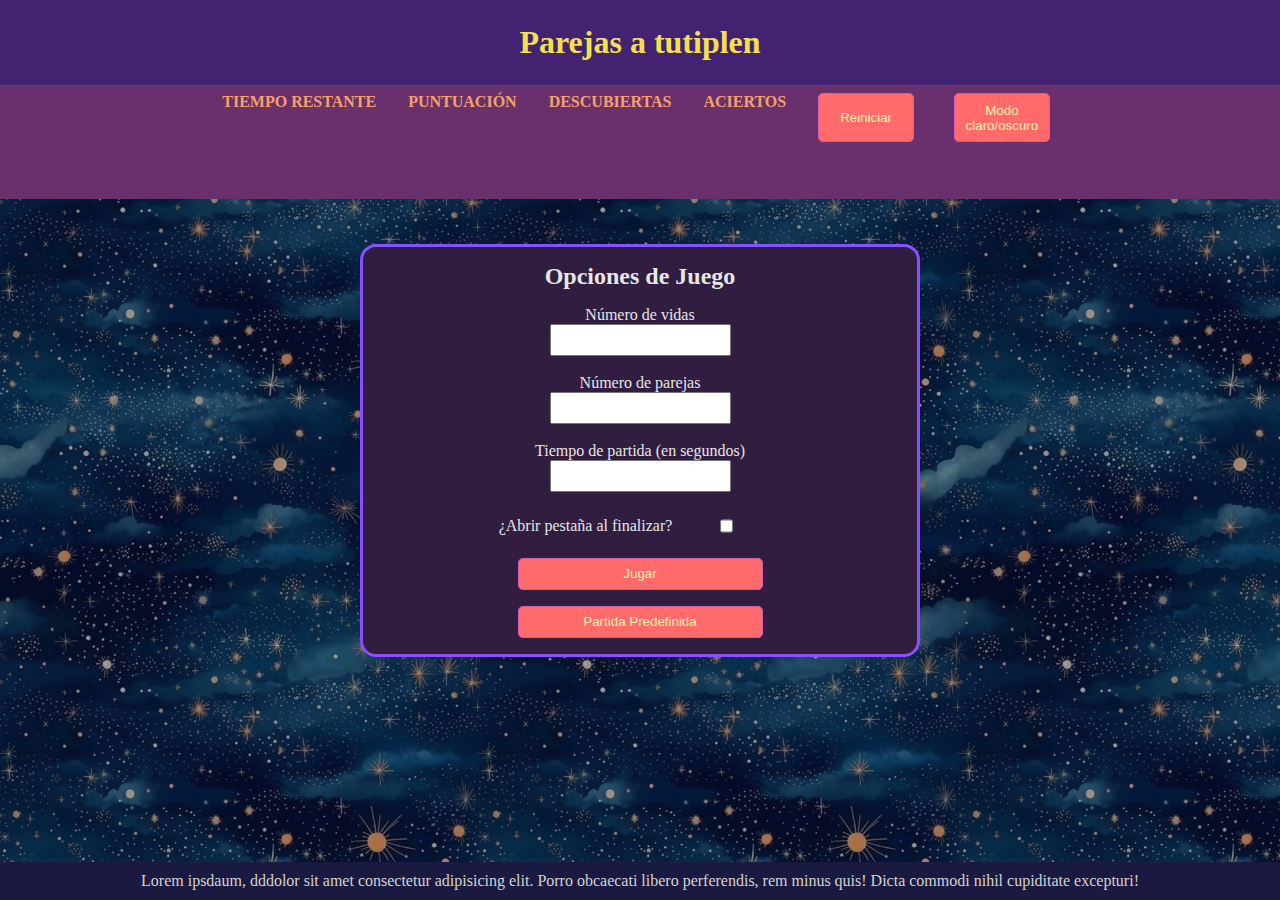
<file: index.html>
<!DOCTYPE html>
<html lang="es">
<head>
    <meta charset="UTF-8">
    <meta name="viewport" content="width=device-width, initial-scale=1.0">
    <title>Parejas a tutiplen</title>
    <link rel="stylesheet" href="styles.css">
    <link rel="stylesheet" href="stylesGame.css">
    <script src="script.js" defer></script>
    <script src="scriptTemas.js" defer></script>
</head>
<body>
    
    <header>
        <h1>Parejas a tutiplen</h1>
    </header>

    <nav>
        <ul>
            <li>
                <p>TIEMPO RESTANTE</p>
                <P id="tiempo" class="score"></P>
            </li>
            <li> 
                <p>PUNTUACIÓN</p>
                <P id="puntuacion" class="score"></P>
            </li>
            <li> 
                <p>DESCUBIERTAS</p>
                <P id="descubiertas" class="score"></P>
            </li>
            <li> 
                <p>ACIERTOS</p>
                <P id="aciertos" class="score"></P>
            </li>
            <li> <button id="botonReinicio"> Reiniciar </button></li>
            <li> <button id="botonTema"> Modo claro/oscuro </button></li>
        </ul>
    </nav>

    <main>
        <div class="panelEmergente" id="ventanaGanar">
            <div class="ventana">
                <h2>Has Ganado!</h2>
                <h3>Tiempo sobrante</h3>
                <p class="scoreTiempoFinal">10%</p>
                <h3>Aciertos</h3>
                <p class="scoreAciertosFinal">10%</p>
                <h3>Puntuación</h3>
                <p class="scorePuntuacionFinal">1034</p>
                <button class="botonJugar">Volver a Jugar</button>
            </div>
        </div>
        <div class="panelEmergente" id="ventanaPerder">
            <div class="ventana">
                <h2>Has Perdido!</h2>
                <h3>Tiempo sobrante</h3>
                <p class="scoreTiempoFinal">10%</p>
                <h3>Aciertos</h3>
                <p class="scoreAciertosFinal">10%</p>
                <h3>Puntuación</h3>
                <p class="scorePuntuacionFinal">1034</p>
                <button class="botonJugar">Volver a Jugar</button>
            </div>
        </div>
        <div class="panelEmergente" id="ventanaEmpezar">
            <div class="ventana">
                <h2>Opciones de Juego</h2>
                <p>Número de vidas</p>
                <p class="alerta" id="alertaVidas"> </p>
                <input type="number" name="" id="inputVidas"><br>

                <p>Número de parejas</p>
                <p class="alerta" id="alertaCartas"> </p>
                <input type="number" name="" id="inputCartas"><br>
                
                <p>Tiempo de partida (en segundos)</p>
                <p class="alerta" id="alertaTiempo"> </p>
                <input type="number" name="" id="inputTiempo"><br>
                
                <div>
                    <label for="abrirPestana">¿Abrir pestaña al finalizar?</label>
                    <input type="checkbox" id="abrirPestana">
                </div>
                
                
                <button class="" id="botonEmpezar">Jugar</button>
                <button class="" id="botonEmpezarPredefinida">Partida Predefinida</button>
            </div>
        </div>
        <div class="contenedor-vidas" id="contenedorVidas"></div>
        <div class="contenedor-cartas" id="contenedorCartas"></div>
    </main>

    <footer>
        <p>Lorem ipsdaum, dddolor sit amet consectetur adipisicing elit. Porro obcaecati libero perferendis, rem minus quis! Dicta commodi nihil cupiditate excepturi!</p>
    </footer>
    
    
    
</body>
</html>
</file>
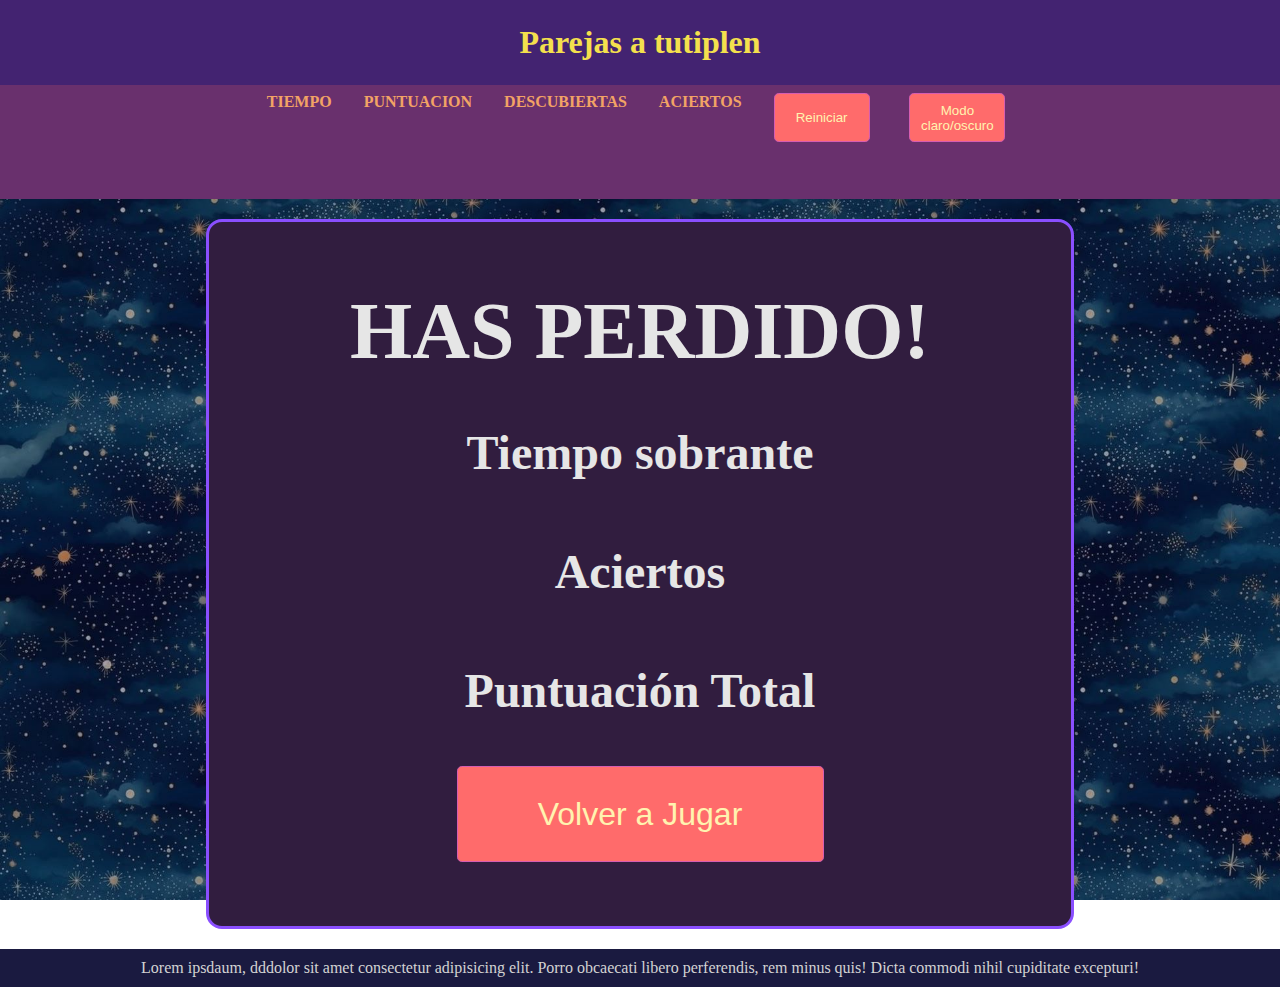
<file: derrota.html>
<!DOCTYPE html>
<html lang="es">
<head>
    <meta charset="UTF-8">
    <meta name="viewport" content="width=device-width, initial-scale=1.0">
    <title>Parejas a tutiplen</title>
    <link rel="stylesheet" href="styles.css">
    <link rel="stylesheet" href="stylesGame.css">
    <script src="scriptTemas.js" defer></script>
    <script src="scriptPuntuaciones.js" defer></script>
</head>
<body>
    
    <header>
        <h1>Parejas a tutiplen</h1>
    </header>

    <nav>
        <ul>
            <li>
                <p>TIEMPO</p>
                <P id="tiempo" class="panelTiempo score"></P>
            </li>
            <li> 
                <p>PUNTUACION</p>
                <P id="puntuacion" class="panelPuntuacion score"></P>
            </li>
            <li> 
                <p>DESCUBIERTAS</p>
                <P id="descubiertas" class="panelDescubiertas score"></P>
            </li>
            <li> 
                <p>ACIERTOS</p>
                <P id="aciertos" class="panelAciertos score"></P>
            </li>
            <li> <button id="botonReinicio"> Reiniciar </button></li>
            <li> <button id="botonTema"> Modo claro/oscuro </button></li>
        </ul>
    </nav>

    <main>
        <div class="ventana final">
            <h2>HAS PERDIDO!</h2>
            <h3>Tiempo sobrante</h3>
            <p class="panelTiempo">00:00</p>
            <h3>Aciertos</h3>
            <p class="panelAciertos">10%</p>
            <h3>Puntuación Total</h3>
            <p class="panelPuntuacion">100000</p>
            <button id="botonJugar">Volver a Jugar</button>
        </div>        
    </main>

    <footer>
        <p>Lorem ipsdaum, dddolor sit amet consectetur adipisicing elit. Porro obcaecati libero perferendis, rem minus quis! Dicta commodi nihil cupiditate excepturi!</p>
    </footer>
    
    
    
</body>
</html>
</file>
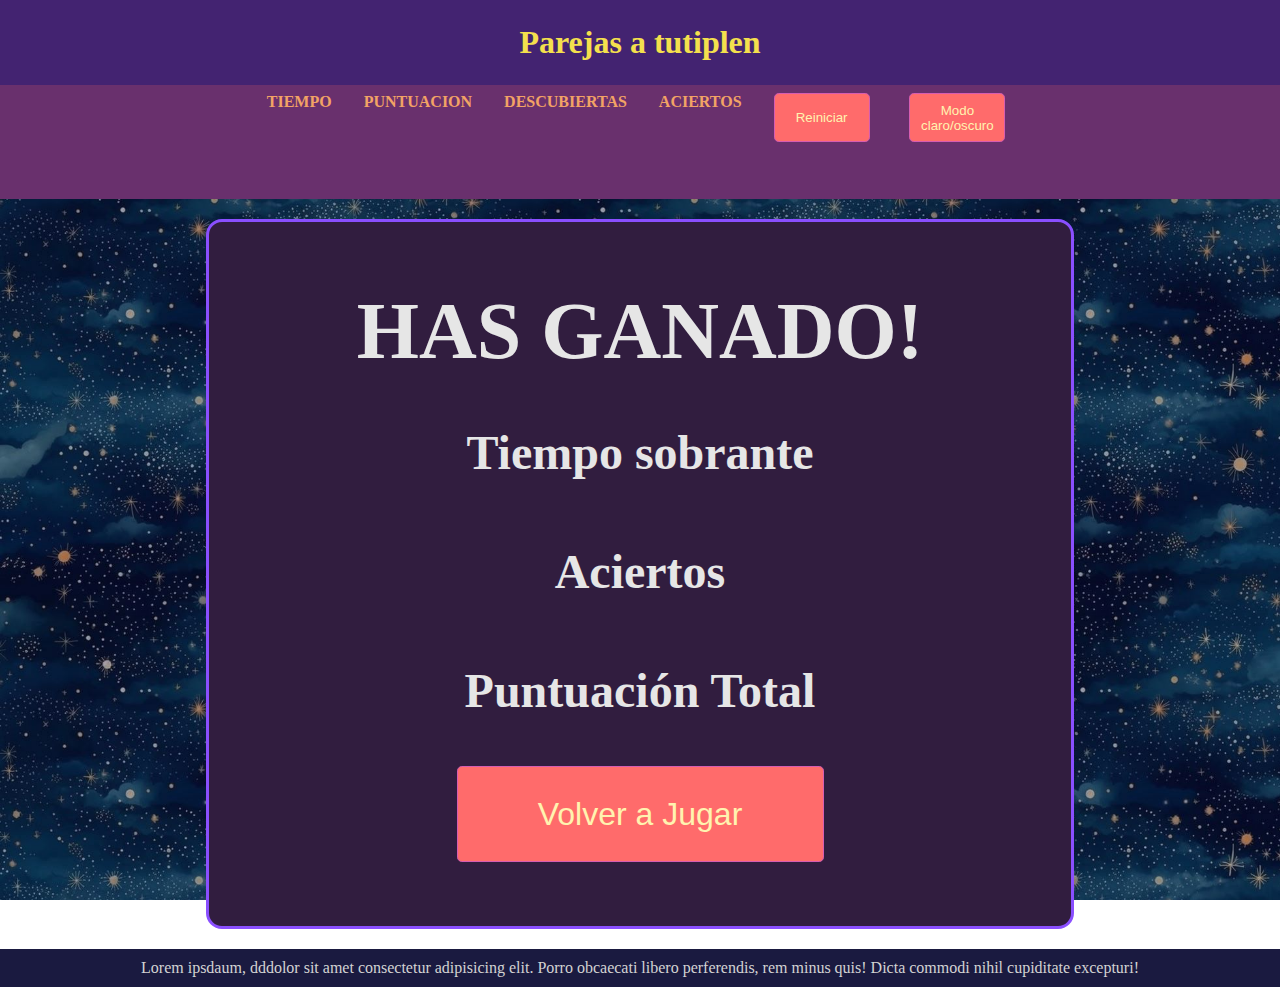
<file: victoria.html>
<!DOCTYPE html>
<html lang="es">
<head>
    <meta charset="UTF-8">
    <meta name="viewport" content="width=device-width, initial-scale=1.0">
    <title>Parejas a tutiplen</title>
    <link rel="stylesheet" href="styles.css">
    <link rel="stylesheet" href="stylesGame.css">
    <script src="scriptTemas.js" defer></script>
    <script src="scriptPuntuaciones.js" defer></script>
</head>
<body>
    
    <header>
        <h1>Parejas a tutiplen</h1>
    </header>

    <nav>
        <ul>
            <li>
                <p>TIEMPO</p>
                <P id="tiempo" class="panelTiempo score"></P>
            </li>
            <li> 
                <p>PUNTUACION</p>
                <P id="puntuacion" class="panelPuntuacion score"></P>
            </li>
            <li> 
                <p>DESCUBIERTAS</p>
                <P id="descubiertas" class="panelDescubiertas score"></P>
            </li>
            <li> 
                <p>ACIERTOS</p>
                <P id="aciertos" class="panelAciertos score"></P>
            </li>
            <li> <button id="botonReinicio"> Reiniciar </button></li>
            <li> <button id="botonTema"> Modo claro/oscuro </button></li>
        </ul>
    </nav>

    <main>
        <div class="ventana final">
            <h2>HAS GANADO!</h2>
            <h3>Tiempo sobrante</h3>
            <p class="panelTiempo">00:00</p>
            <h3>Aciertos</h3>
            <p class="panelAciertos">10%</p>
            <h3>Puntuación Total</h3>
            <p class="panelPuntuacion">100000</p>
            <button id="botonJugar">Volver a Jugar</button>
        </div>        
    </main>

    <footer>
        <p>Lorem ipsdaum, dddolor sit amet consectetur adipisicing elit. Porro obcaecati libero perferendis, rem minus quis! Dicta commodi nihil cupiditate excepturi!</p>
    </footer>
    
    
    
</body>
</html>
</file>
<file: styles.css>
:root{
    --colorFondoMain: #0d1b2a;
    --colorFondoHeader: #432371;
    --colorTextoHeader: #f4e04d;
    --colorFondoNav: #69306d;
    --colorTextoNav: #f2a365;
    --colorFondoFooter: #1a1a40;
    --colorTextoFooter: #d3d3d3;
    --colorFondoVentana: #311d3f;
    --colorTextoVentana: #e6e6e6;
    --colorBordeVentana: #8a4fff;
    --colorFondoBoton: #ff6b6b;
    --colorTextoBoton: #fff3b0;
    --colorBordeBoton: #d65db1;
    --colorBotonPresionado: #d45d8a; 
    --colorBotonHover: #ff8a8a; 

    --colorFondoMainLight: #e3f2fd;
    --colorFondoHeaderLight: #fdd835;
    --colorTextoHeaderLight: #4e342e;
    --colorFondoNavLight: #ffcc80;
    --colorTextoNavLight: #5d4037;
    --colorFondoFooterLight: #90caf9;
    --colorTextoFooterLight: #1a237e;
    --colorFondoVentanaLight: #ffffff;
    --colorTextoVentanaLight: #37474f;
    --colorBordeVentanaLight: #ff9800;
    --colorFondoBotonLight: #ff7043;
    --colorTextoBotonLight: #ffffff;
    --colorBordeBotonLight: #f57c00;
    --colorBotonPresionadoLight: #ef6c00; 
    --colorBotonHoverLight: #ffab40; 

    --tiempoCambioTema: 0.3s;
}

* {
    margin: 0;
    padding: 0;
    box-sizing: border-box;
}

body {
    display: flex;
    flex-direction: column;
    min-height: 100vh;
    font-size: 1rem;
    

}

header {
    background-color: var(--colorFondoHeader);
    color: var(--colorTextoHeader);
    padding: 1.5rem;
    text-align: center;
    transition: background-color 0.3s, color 0.3s;
}

nav {
    transition: background-color 0.3s, color 0.3s;
    background-color: var(--colorFondoNav);
    padding: 0.5rem;
}

nav ul {
    list-style: none;
    display: flex;
    justify-content: center;
}

nav ul li {
    margin: 0 1rem;
    display: flex;
    flex-direction: column;
    align-items: center;
}

nav ul li p {
    color: var(--colorTextoNav);
    text-decoration: none;
    font-weight: bold;
    transition: color 0.3s;
}

footer {
    background-color: var(--colorFondoFooter);
    color: var(--colorTextoFooter);
    text-align: center;
    padding: 0.625rem;
    margin-top: auto;
    transition: background-color 0.3s, color 0.3s;
}

main {
    flex: 1;
    padding: 1.25rem;
    background-color: var(--colorFondoMain);
    display: flex;
    min-height: 30vh;
    margin: 0;
    flex-direction: column;
    background-image: url(images/b_stars2.jpg);
    background-attachment: fixed;
    background-repeat: repeat;
    background-size: 30rem;
    transition: background-image 0.3s;
    align-items: center;
    
}

button{
    background-color: var(--colorFondoBoton);
    color: var(--colorTextoBoton);
    border: var(--colorBordeBoton) 0.1rem solid;
    border-radius: 0.3rem;
    height: 50%;
    width: 50%;
    min-width: 6rem;
    min-height: 2rem;
    transition: background-color 0.3s, color 0.3s;
}

button:hover {
    background-color: var(--colorBotonHover); 
    border-width: 0.2rem;
}

button:active {
    background-color: var(--colorBotonPresionado); 
    
}

button.light{
    background-color: var(--colorFondoBotonLight);
    color: var(--colorTextoBotonLight);
    border-color: var(--colorBordeBotonLight);
    
}
button.light:hover {
    background-color: var(--colorBotonHoverLight); 
}

button.light:active {
    background-color: var(--colorBotonPresionadoLight); 
}

header.light{
    background-color: var(--colorFondoHeaderLight);
    color: var(--colorTextoHeaderLight);
}

nav.light {
    background-color: var(--colorFondoNavLight);
}

nav ul li.light p {
    color: var(--colorTextoNavLight);

}

footer.light {
    background-color: var(--colorFondoFooterLight);
    color: var(--colorTextoFooterLight);

}

main.light {
    background-color: var(--colorFondoMainLight);
    background-image: url(images/b_sky.jpg);

}


/* https://youtu.be/r_PL0K2fGkY?feature=shared */
/* Esta es la base para que se vea sin entorpecer al resto del DOM */
.panelEmergente{
    position: fixed;
    top: 0;
    bottom: 0;
    right: 0;
    left: 0;
    
    z-index: -1;

    display: flex;
    align-items: center;
    justify-content: center;
}

.panelEmergente.abrir{
    opacity: 1;
    z-index: 200;
    animation: aparecer 1s ease-in-out;
    
}

.panelEmergente.cerrar{
    opacity: 1;
    z-index: 200;

}

.ventana{
    display: flex;
    flex-direction: column;
    background-color: var(--colorFondoVentana);
    border: var(--colorBordeVentana) 0.2rem solid;
    color: var(--colorTextoVentana);
    padding: 1rem 2rem;
    text-align: center;
    align-items: center;
    width: 35rem;
    border-radius: 1rem;
   
}

.ventana.light{
    background-color: var(--colorFondoVentanaLight);
    border: var(--colorBordeVentanaLight) 0.2rem solid;
    color: var(--colorTextoVentanaLight);
}

.ventana h3{
    margin-top: 1rem;
}
.ventana h2{
    margin-bottom: 1rem;
}

.ventana input{
    margin-inline: 3rem;
    height: 2rem;
}

.ventana button{
    margin-inline: 30%;
    margin-top: 1rem;
    height: 2rem;
}

.alerta{
    color: red;
    font-weight: bold;
}

.score{
    font-size: 2rem;
    height: 5rem;
    text-align: center;
}

@media (max-width: 750px) {
    nav ul {
        flex-direction: column;
        align-items: center;
    }

    nav ul li {
        margin: 0.5rem 0;
    }
}

.ventana.final{
    width: 70%;
    flex: 1;
    padding: 4rem;
}

.ventana.final h2{
    font-size: 5rem;
}

.ventana.final h3{
    padding-top: 1rem;
    font-size: 3rem;
}


.ventana.final p{
    font-size: 2rem;
    padding-top: 0;
    padding-bottom: 2rem;
}

.ventana.final button{
    font-size: 2rem;
    min-height: 6rem;
}

.ventana div{
    display: flex;
    align-items: center;
    text-align: left;
}
</file>
<file: stylesGame.css>
/* Contenedor principal de cartas */
#contenedorCartas {
    display: flex;
    flex-wrap: wrap;
    justify-content: center;
    max-width: 200rem;
    padding: 1rem;
}
/* Contenedor principal de vidas */
#contenedorVidas{
    display: flex;
    flex-wrap: wrap;
    justify-content: center;
    padding: 3rem;
    min-height: 15rem;
    width: 100%;

}

/* Contenedor principal de tiempo */
#tiempo{
    font-size: 4rem;

}

/* Estilo individual de cada carta */
.espacioCarta {
    margin: 0.5rem;
    width: 7.5rem;
    height: 11rem;

}
.carta {
    transform-style: preserve-3d;
    width: 100%;
    height: 100%;
    border-radius: 0.7rem;
    border: #030B20 0.2rem solid;
    background-color: #030B20;
    font-size: 1.5rem;
    font-weight: bold;
    transition:
        transform 0.3s ease,
        background-color 0.2s ease-in-out,
        box-shadow 0.3s ease-out;
    box-shadow: 0 0.5rem 1rem #030b2054;
    cursor: pointer;

}

.carta.fallo{
    animation: balanceoCorto ease-in-out 0.2s;
}

.carta.aparecer{
    animation: aparecer 0.3s ease-in-out; 
}

.carta .dorso {
    position: absolute;
    border-radius: 0.7rem;
    width: 100%;
    height: 100%;
    z-index: 2; 
    backface-visibility: hidden;
}

.carta .cara {
    position: absolute;
    backface-visibility: hidden;
    background-color: #030B20;
    transform: rotateY(180deg);
    border-radius: 0.7rem;
    display: flex;
    flex-direction: column; 
    width: 100%; 
    height: 100%;
    align-items: center; 
    justify-content: center; 
    text-align: center; 
    background-image: url(images/c_front.jpg);
    background-position: center;
    background-repeat: no-repeat;
    background-size: cover;
    padding: 1rem;

}

.carta .cara img {
    
    max-height: 50%; 
    max-width: 100%; 
    object-fit: contain;
    display: block;

}

/* estilo al pasar el raton por encima*/
.carta:hover {
    transform: scale(1.15);
    border-color: cyan;
    box-shadow: 0 0.5rem 1rem rgba(0, 0, 0, 0.404);
}

/* Estilo de cada carta SELECIONADA/REVELADA */
.carta.seleccionada {
    border-color: white;
    transform: scale(1.1); 
}

.carta.mostrar{
    transform: rotateY(-180deg);
}

/* Estilo de cada carta COMPLETADA*/
.carta.seleccionada.bloqueada{
    border-color: yellow;
    pointer-events: none;
}

/* Estilo de cada carta BLOQUEADA SIN COMPLETAR*/
.carta.bloqueada{
    border-color: red;
    pointer-events: none;
}

/* Corazones de vidas */
.vida{
    height: 5rem;
    margin: 1rem;
    display: flex;
    animation: balanceo ease-in-out 2.5s infinite alternate, flotar ease-in-out 1.5s infinite alternate, aparecer 0.2s ease-in; 
    filter: drop-shadow(rgba(12, 12, 26, 0.678) 0.5rem 0.5rem 10px);

}

.vida.borrar{

    display: flex;
    animation: rebote 0.8s ease-in;

}



/* Animacon de aparecer */
@keyframes aparecer {
    0% {
        transform: scale(0);
        opacity: 0;}
    
    100% {
        transform: scale(1);
        opacity: 1;}
}

/* Animacionde Balanceo*/
@keyframes balanceo {
    0% {
        rotate: -15deg;}
    100% {
        rotate: 15deg;}
}

@keyframes balanceoCorto {
    0% {
        rotate: 0deg;}
    25% {
        rotate: 10deg;}
    50% {
        rotate: 0deg;}
    75% {
        rotate: -10deg;}
    100% {
        rotate: 0deg;}
}

@keyframes flotar {
    0% {
        transform: translateY(0rem)}
    100% {
        transform: translateY(1.5rem)}
}

@keyframes rebote {
    0% {opacity: 1;
        transform: translateY(0px);
        }
    15% {
        transform: translateY(-1rem);
        opacity: 1;}
    100% {
        transform: translateY(4rem);
        opacity: 0}


}
</file>
